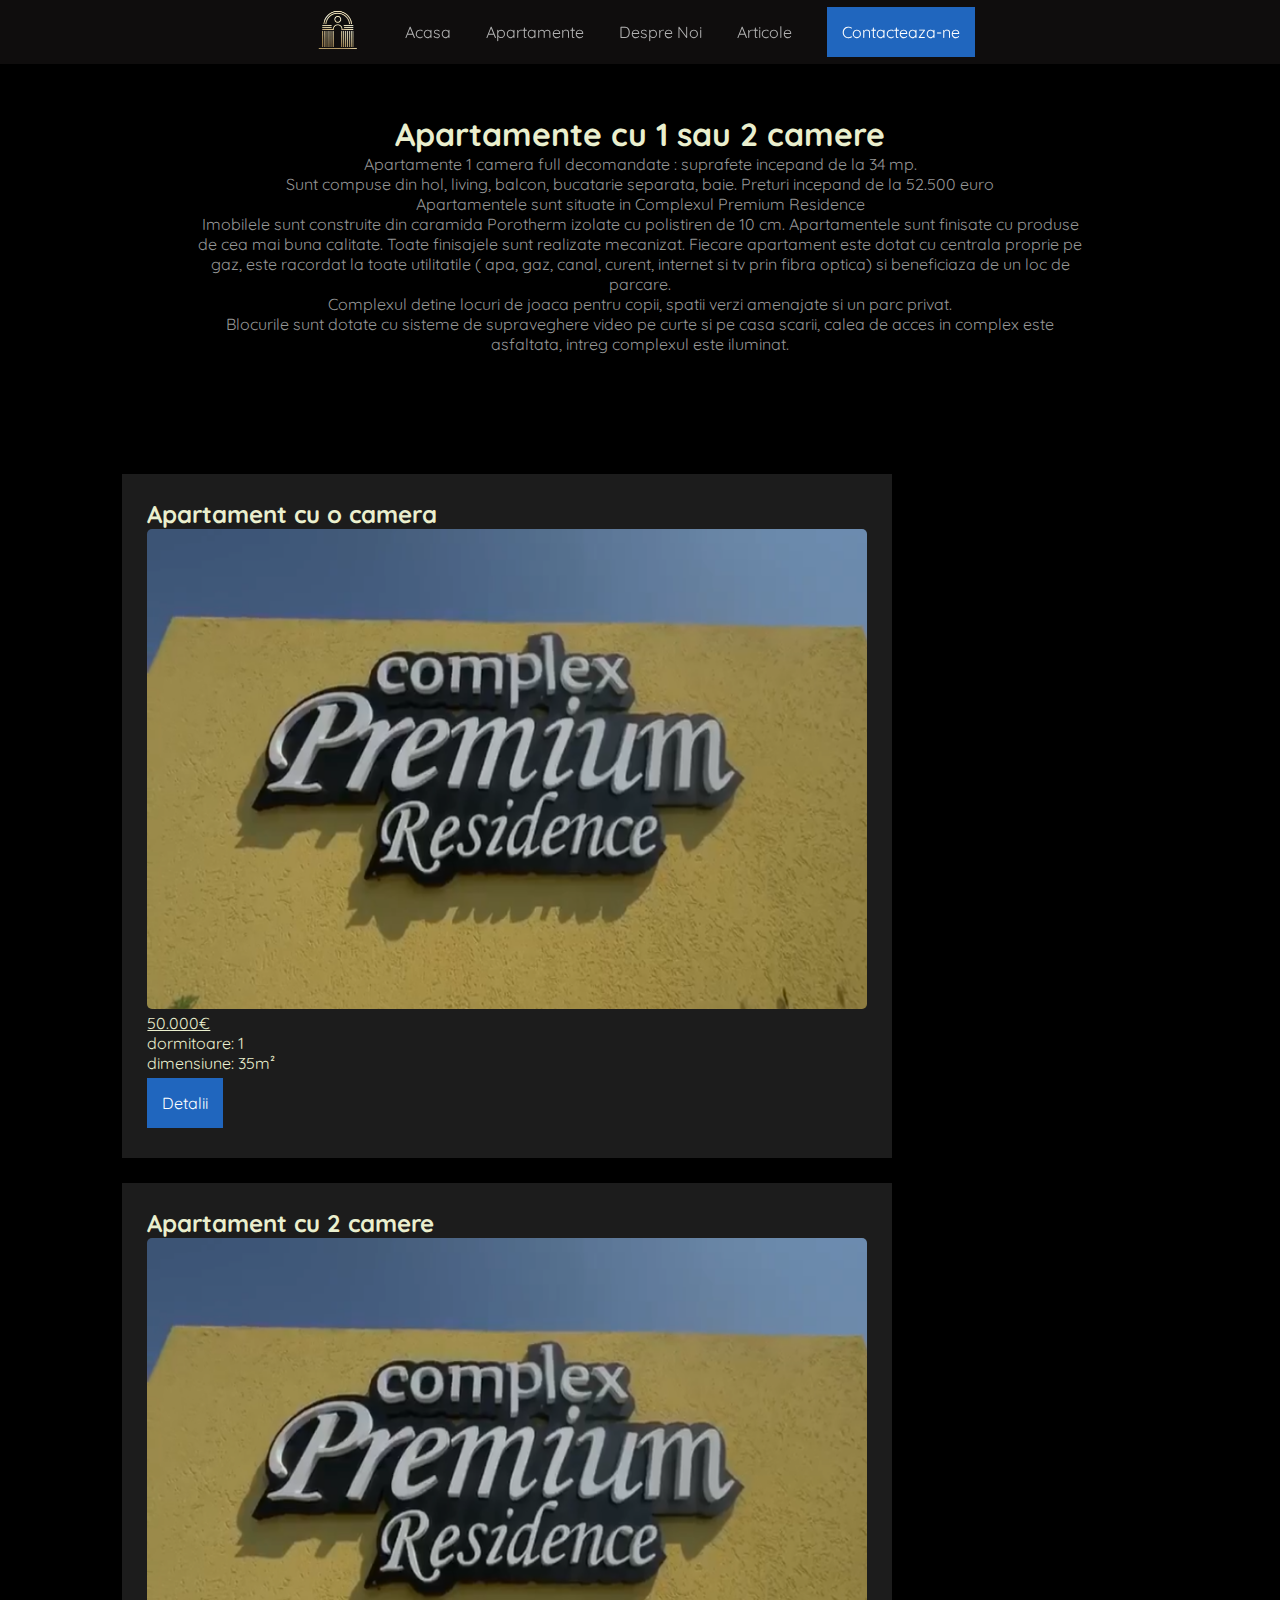
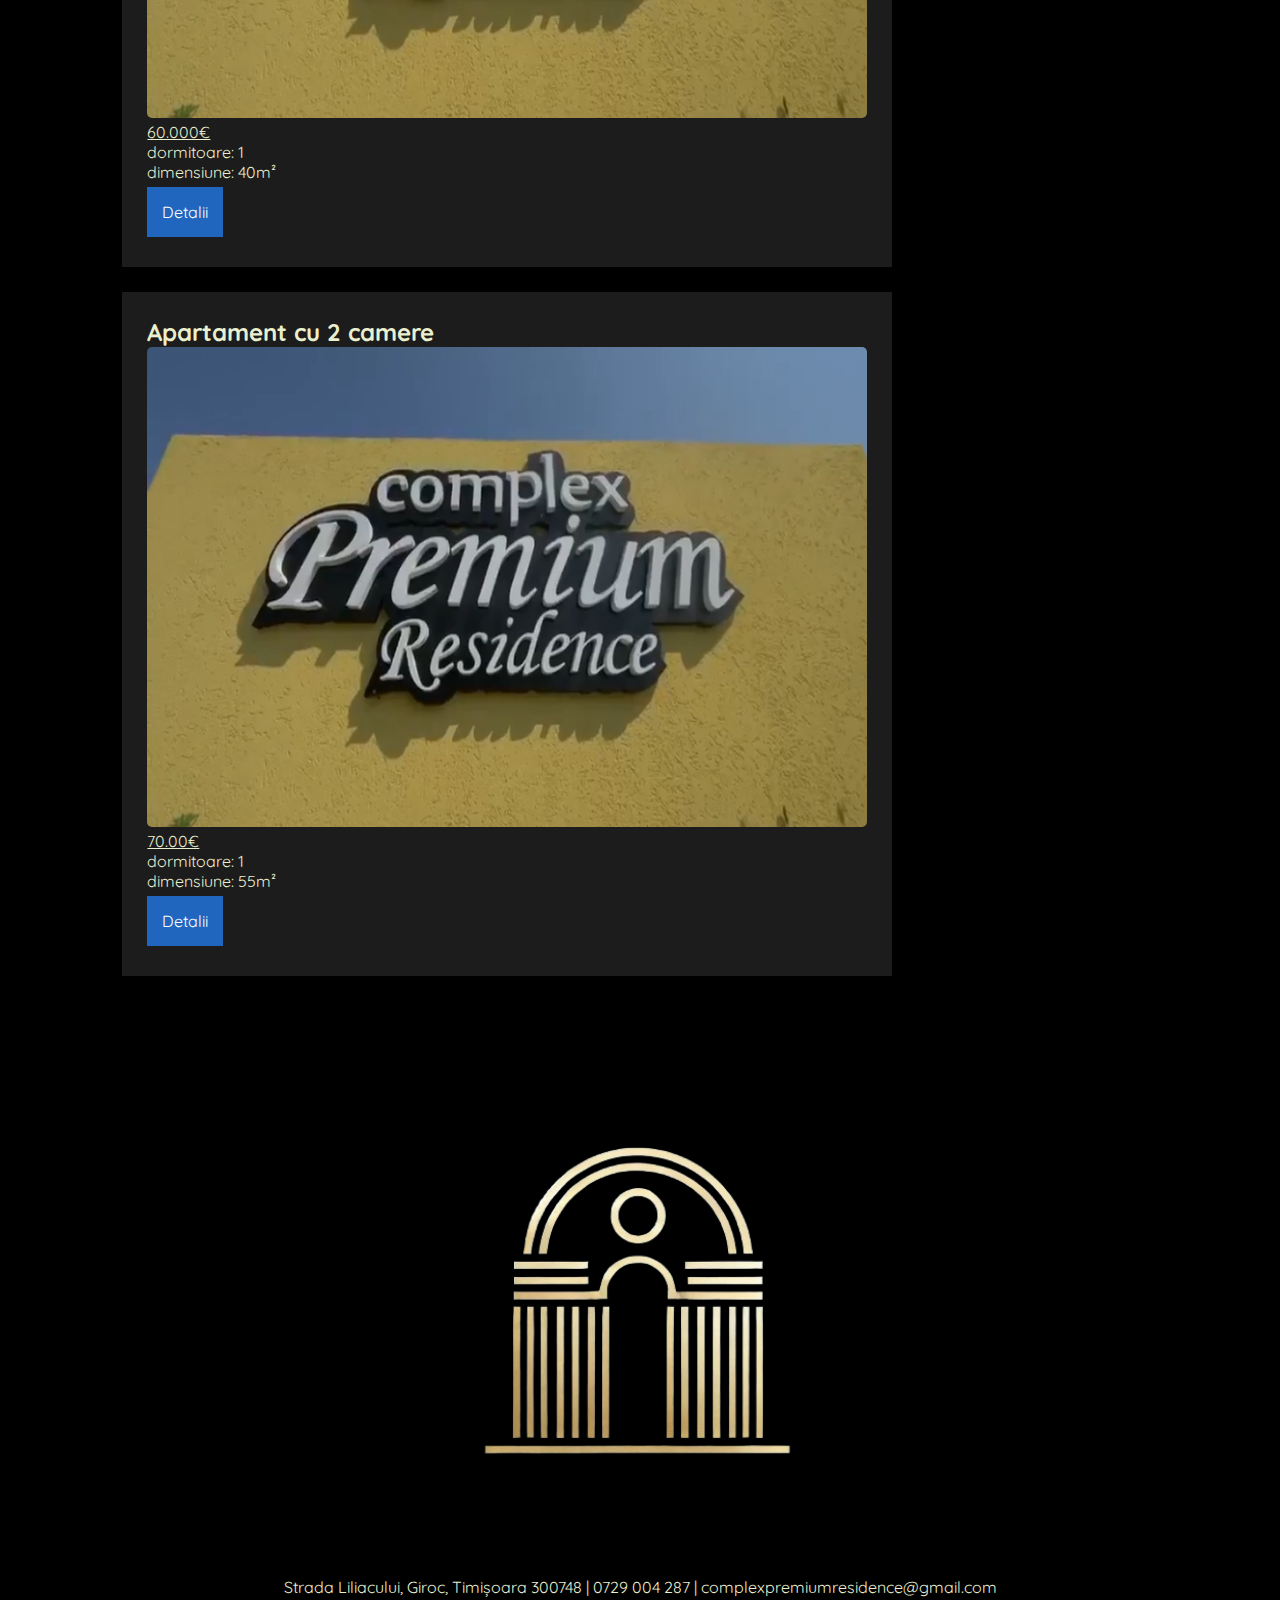
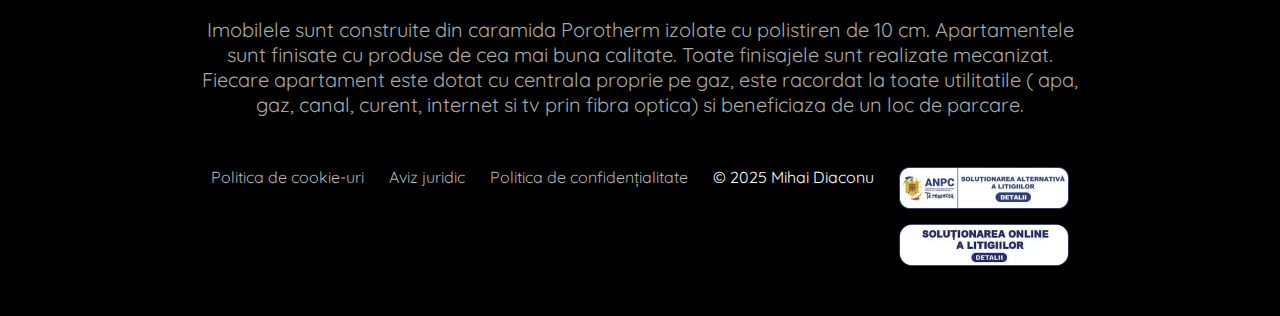
<file: apartaments.html>
<!DOCTYPE html>
<html lang="en">
<head>
  <meta charset="UTF-8">
  <title>Apartamente - Timisoara, Romania | Premium Residence</title>
  <meta name="viewport" content="width=device-width, initial-scale=1.0">
  <link rel="preconnect" href="https://fonts.googleapis.com">
  <link rel="preconnect" href="https://fonts.gstatic.com" crossorigin>
  <link href="https://fonts.googleapis.com/css2?family=Quicksand:wght@300..700&display=swap" rel="stylesheet">
  <link rel="stylesheet" href="css/styles.css">
</head>

<header>
  <img src="images/premiumlogo.png"
     alt="Company Logo"
     class="logo">

  <a class="nav-btn" href="index.html">Acasa</a>
  <a class="nav-btn" href="apartaments.html">Apartamente</a>
  <a class="nav-btn" href="contact.html">Despre Noi</a>
  <a class="nav-btn" href="articole.html">Articole</a>

  <a class="contact-us" href="contact.html">Contacteaza-ne</a>
</header>

<body>

<h1 style="text-align: center; margin-top: 50px;">Apartamente cu 1 sau 2 camere</h1>
<p style="margin-left: 15%; margin-right: 15%; text-align: center; color:#969696;">Apartamente 1 camera full decomandate : suprafete incepand de la 34 mp.<br>

Sunt compuse din hol, living, balcon, bucatarie separata, baie. Preturi incepand de la 52.500 euro<br>

Apartamentele sunt situate in Complexul Premium Residence<br>

Imobilele sunt construite din caramida Porotherm izolate cu polistiren de 10 cm. Apartamentele sunt finisate cu produse de cea mai buna calitate. Toate finisajele sunt realizate mecanizat. Fiecare apartament este dotat cu centrala proprie pe gaz, este racordat la toate utilitatile ( apa, gaz, canal, curent, internet si tv prin fibra optica) si beneficiaza de un loc de parcare.
<br>
Complexul detine locuri de joaca pentru copii, spatii verzi amenajate si un parc privat.<br>

Blocurile sunt dotate cu sisteme de supraveghere video pe curte si pe casa scarii, calea de acces in complex este asfaltata, intreg complexul este iluminat.</p>

<section class="apps-container">
    <section class="app">
        <h2>Apartament cu o camera</h2>
        <img src="images/mockup.png" height="480" width="720"/><br>
        <span style="text-decoration: underline;">50.000€</span><br>
        <span>dormitoare: 1</span><br>
        <span>dimensiune: 35m²</span><br><br>
        <a class="contact-us" href="contact.html">Detalii</a>
    </section>

    <section class="app">
        <h2>Apartament cu 2 camere</h2>
        <img src="images/mockup.png" height="480" width="720"/><br>
        <span style="text-decoration: underline;">60.000€</span><br>
        <span>dormitoare: 1</span><br>
        <span>dimensiune: 40m²</span><br><br>
        <a class="contact-us" href="contact.html">Detalii</a>
    </section>

    <section class="app">
        <h2>Apartament cu 2 camere</h2>
        <img src="images/mockup.png" height="480" width="720"/><br>
        <span style="text-decoration: underline;">70.00€</span><br>
        <span>dormitoare: 1</span><br>
        <span>dimensiune: 55m²</span><br><br>
        <a class="contact-us" href="contact.html">Detalii</a>
    </section>
</section>

</body>

<section class="pre-footer">
  <img src="images/premiumlogo.png"
     alt="Company Logo"
     class="logo"><br>
  <span>Strada Liliacului, Giroc, Timișoara 300748 | </span>
  <span>0729 004 287 | </span>
  <span>complexpremiumresidence@gmail.com</span><br><br>
  <p style="font-size:20px; color:#a8a8a8; margin-left: 15%; margin-right: 15%;">Imobilele sunt construite din caramida Porotherm izolate cu polistiren de 10 cm. Apartamentele sunt finisate cu produse de cea mai buna calitate. Toate finisajele sunt realizate mecanizat. Fiecare apartament este dotat cu centrala proprie pe gaz, este racordat la toate utilitatile ( apa, gaz, canal, curent, internet si tv prin fibra optica) si beneficiaza de un loc de parcare.</p>

</section>

<footer>
  <a href="cookies.html">Politica de cookie-uri</a>
  <a href="aviz-juridic.html">Aviz juridic</a>
  <a href="politica-de-confidentialitate.html">Politica de confidențialitate</a>
  <p>© 2025 Mihai Diaconu</p>

  <img src="images/logff.png"/>
</footer>

</html>
</file>
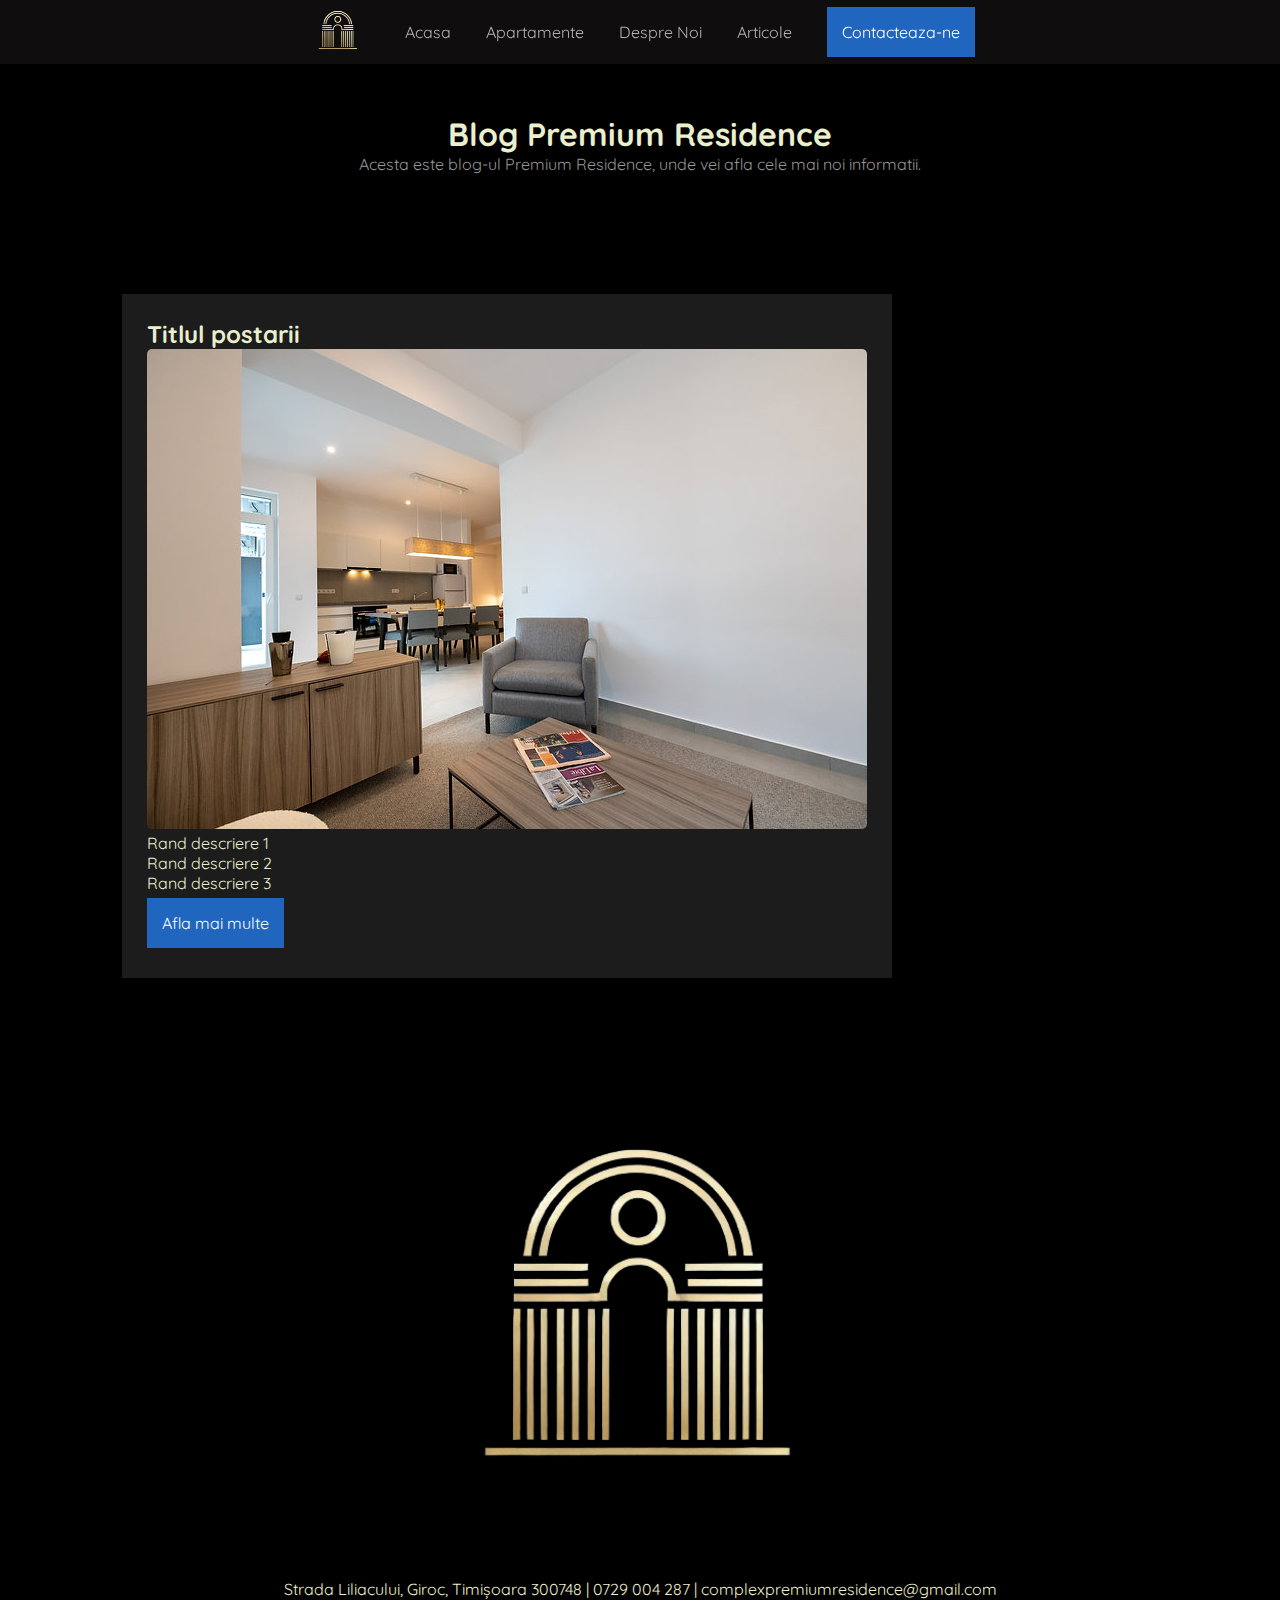
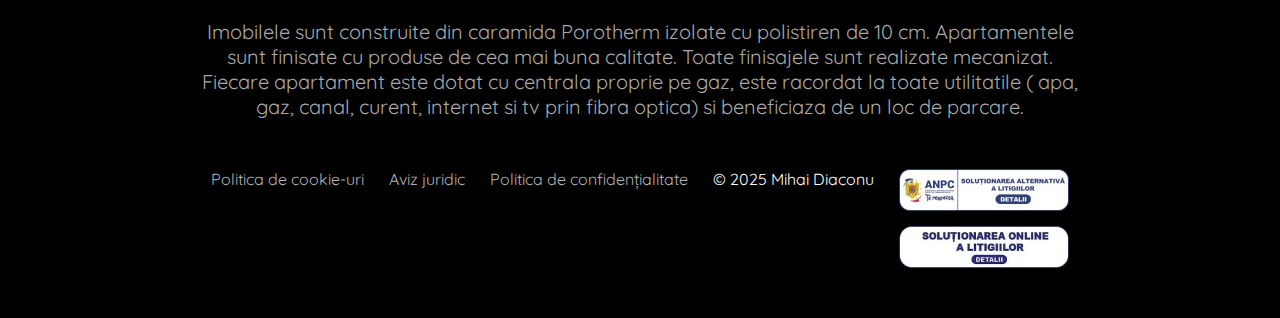
<file: articole.html>
<!DOCTYPE html>
<html lang="en">
<head>
  <meta charset="UTF-8">
  <title>Inchiriaza Apartamente - Timisoara, Romania | Premium Residence</title>
  <meta name="viewport" content="width=device-width, initial-scale=1.0">
  <link rel="preconnect" href="https://fonts.googleapis.com">
  <link rel="preconnect" href="https://fonts.gstatic.com" crossorigin>
  <link href="https://fonts.googleapis.com/css2?family=Quicksand:wght@300..700&display=swap" rel="stylesheet">
  <link rel="stylesheet" href="css/styles.css">
</head>

<header>
  <img src="images/premiumlogo.png"
     alt="Company Logo"
     class="logo">

  <a class="nav-btn" href="index.html">Acasa</a>
  <a class="nav-btn" href="apartaments.html">Apartamente</a>
  <a class="nav-btn" href="contact.html">Despre Noi</a>
  <a class="nav-btn" href="articole.html">Articole</a>

  <a class="contact-us" href="contact.html">Contacteaza-ne</a>
</header>

<body>

<h1 style="text-align: center; margin-top: 50px;">Blog Premium Residence</h1>
<p style="margin-left: 15%; margin-right: 15%; text-align: center; color:#969696;">Acesta este blog-ul Premium Residence, unde vei afla cele mai noi informatii.</p>

<section class="apps-container">
    <section class="app">
        <h2>Titlul postarii</h2>
        <img src="images/studio.jpg" height="480" width="720"/><br>
        <span>Rand descriere 1</span><br>
        <span>Rand descriere 2</span><br>
        <span>Rand descriere 3</span><br><br>
        <a class="contact-us" href="contact.html">Afla mai multe</a>
    </section>


</section>

</body>

<section class="pre-footer">
  <img src="images/premiumlogo.png"
     alt="Company Logo"
     class="logo"><br>
  <span>Strada Liliacului, Giroc, Timișoara 300748 | </span>
  <span>0729 004 287 | </span>
  <span>complexpremiumresidence@gmail.com</span><br><br>
  <p style="font-size:20px; color:#a8a8a8; margin-left: 15%; margin-right: 15%;">Imobilele sunt construite din caramida Porotherm izolate cu polistiren de 10 cm. Apartamentele sunt finisate cu produse de cea mai buna calitate. Toate finisajele sunt realizate mecanizat. Fiecare apartament este dotat cu centrala proprie pe gaz, este racordat la toate utilitatile ( apa, gaz, canal, curent, internet si tv prin fibra optica) si beneficiaza de un loc de parcare.</p>

</section>

<footer>
  <a href="cookies.html">Politica de cookie-uri</a>
  <a href="aviz-juridic.html">Aviz juridic</a>
  <a href="politica-de-confidentialitate.html">Politica de confidențialitate</a>
  <p>© 2025 Mihai Diaconu</p>

  <img src="images/logff.png"/>
</footer>

</html>
</file>
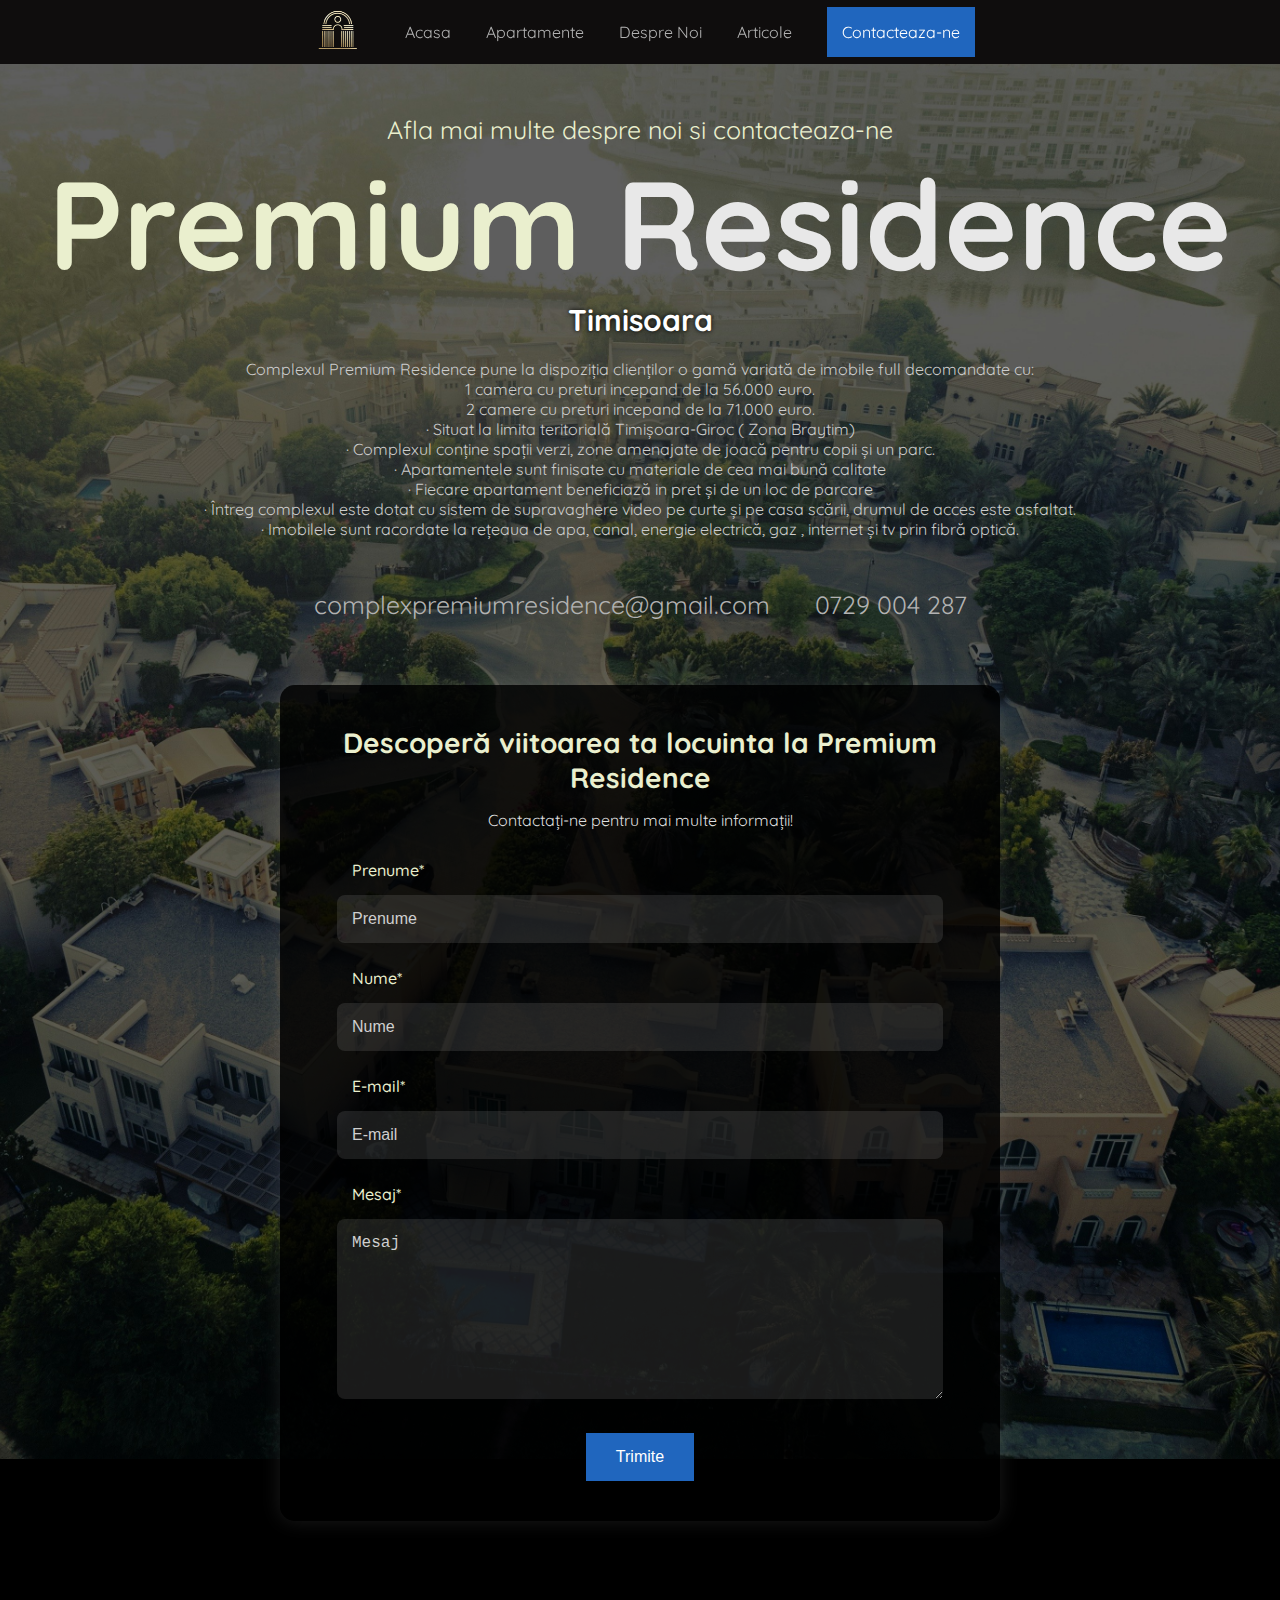
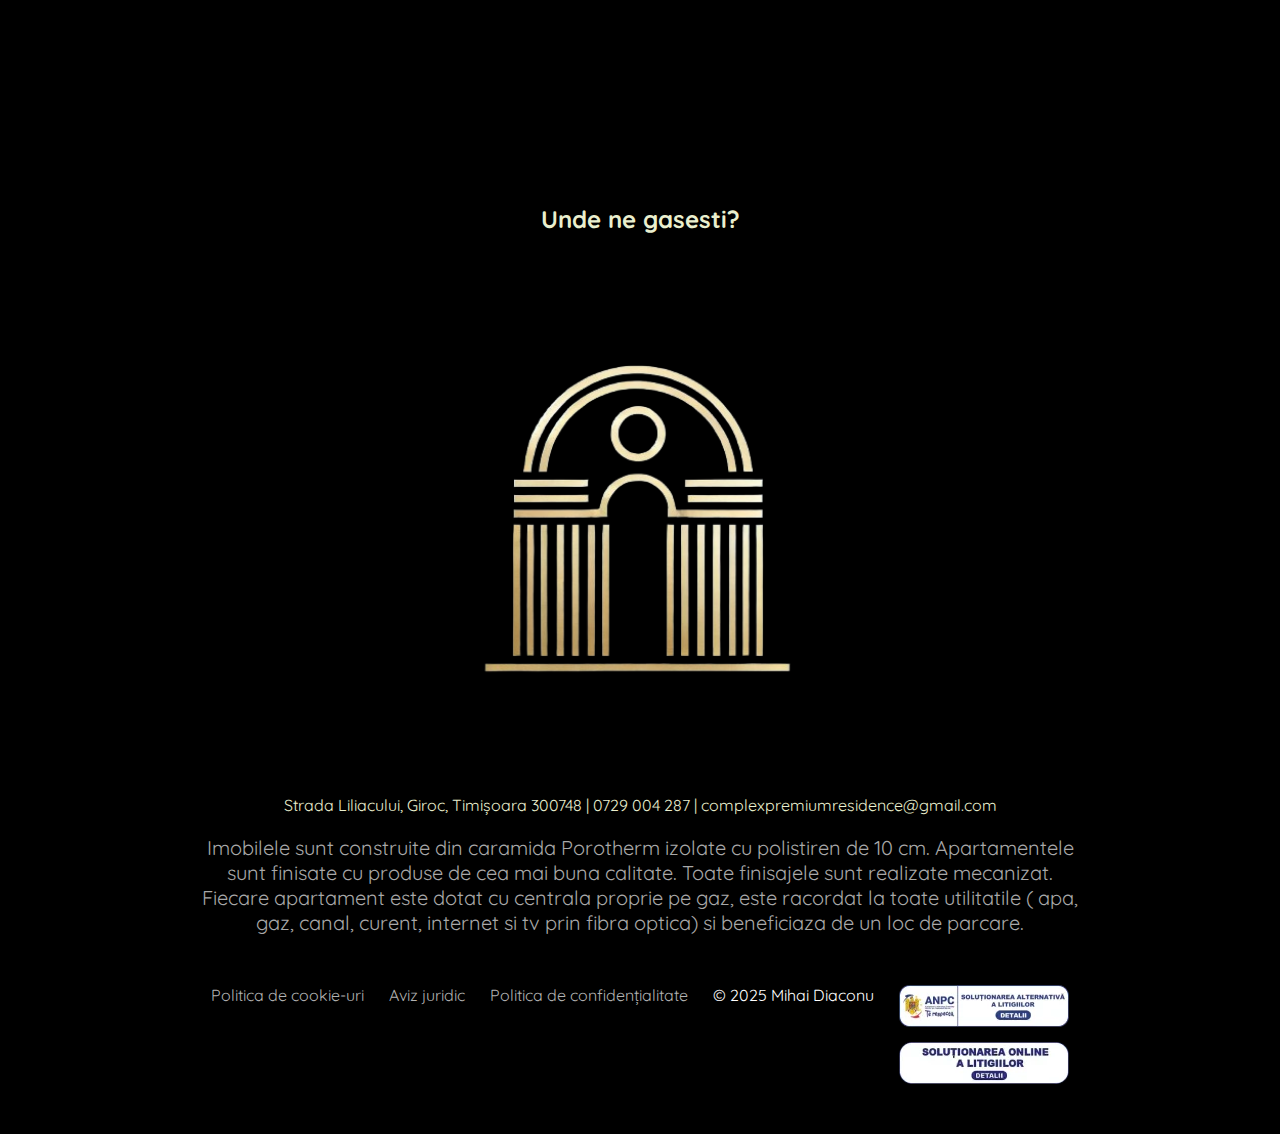
<file: contact.html>
<!DOCTYPE html>
<html lang="en">
<head>
  <meta charset="UTF-8">
  <title>Apartamente - Timisoara, Romania | Premium Residence</title>
  <meta name="viewport" content="width=device-width, initial-scale=1.0">
  <link rel="preconnect" href="https://fonts.googleapis.com">
  <link rel="preconnect" href="https://fonts.gstatic.com" crossorigin>
  <link href="https://fonts.googleapis.com/css2?family=Quicksand:wght@300..700&display=swap" rel="stylesheet">
  <link rel="stylesheet" href="css/styles.css">
</head>

<header>
  <img src="images/premiumlogo.png"
     alt="Company Logo"
     class="logo">

  <a class="nav-btn" href="index.html">Acasa</a>
  <a class="nav-btn" href="apartaments.html">Apartamente</a>
  <a class="nav-btn" href="contact.html">Despre Noi</a>
  <a class="nav-btn" href="articole.html">Articole</a>

  <a class="contact-us" href="#form-container">Contacteaza-ne</a>
</header>

<body>

<section class="background">
  <p id="bg-text1">Afla mai multe despre noi si contacteaza-ne</p>
  <h1 id="bg-hdr">Premium <span style="color:#e8e8e8;">Residence</span></h1>
  <h2 style="font-size: 30px; color:white; text-shadow: 0 0 5px black;">Timisoara</h2><br>

    <p style="margin-left: 15%; margin-right: 15%; text-align: center; color:#cccccc;">Complexul Premium Residence pune la dispoziția clienților o gamă variată de imobile full decomandate cu:
<br>
1 camera cu preturi incepand de la 56.000 euro. <br>
2 camere cu preturi incepand de la 71.000 euro.<br>
· Situat la limita teritorială Timișoara-Giroc ( Zona Braytim)<br>

· Complexul conține spații verzi, zone amenajate de joacă pentru copii și un parc.<br>

· Apartamentele sunt finisate cu materiale de cea mai bună calitate<br>

· Fiecare apartament beneficiază in pret și de un loc de parcare<br>

· Întreg complexul este dotat cu sistem de supravaghere video pe curte și pe casa scării, drumul de acces este asfaltat.<br>

· Imobilele sunt racordate la rețeaua de apa, canal, energie electrică, gaz , internet și tv prin fibră optică.</p>
  <section class="conctact-email-phone" id="form-container">
    <a style="background: none;" href="mailto:complexpremiumresidence@gmail.com">complexpremiumresidence@gmail.com</a>
    <a style="background: none;" href="tel:+40729004287">0729 004 287</a>
  </section>

  <section class="form-container">
    <h3>Descoperă viitoarea ta locuinta la Premium Residence</h3>
    <p>Contactați-ne pentru mai multe informații!</p>

    <form class="contact-form">
      <label>Prenume*</label>
      <input type="text" placeholder="Prenume">
      <label>Nume*</label>
      <input type="text" placeholder="Nume"><br>
      <label>E-mail*</label>
      <input type="text" placeholder="E-mail"><br>
      <label>Mesaj*</label>
      <textarea type="textarea" placeholder="Mesaj"></textarea>
      <button type="submit">Trimite</button>
    </form>

  </section>

</section>

<h2 style="text-align: center; margin-top: 345px;">Unde ne gasesti?</h2>





<section class="pre-footer">
  <img src="images/premiumlogo.png"
     alt="Company Logo"
     class="logo"><br>
  <span>Strada Liliacului, Giroc, Timișoara 300748 | </span>
  <span>0729 004 287 | </span>
  <span>complexpremiumresidence@gmail.com</span><br><br>
  <p style="font-size:20px; color:#a8a8a8; margin-left: 15%; margin-right: 15%;">Imobilele sunt construite din caramida Porotherm izolate cu polistiren de 10 cm. Apartamentele sunt finisate cu produse de cea mai buna calitate. Toate finisajele sunt realizate mecanizat. Fiecare apartament este dotat cu centrala proprie pe gaz, este racordat la toate utilitatile ( apa, gaz, canal, curent, internet si tv prin fibra optica) si beneficiaza de un loc de parcare.</p>

</section>

<footer>
  <a href="cookies.html">Politica de cookie-uri</a>
  <a href="aviz-juridic.html">Aviz juridic</a>
  <a href="politica-de-confidentialitate.html">Politica de confidențialitate</a>
  <p>© 2025 Mihai Diaconu</p>

  <img src="images/logff.png"/>
</footer>

</html>
</file>
<file: css/styles.css>
*{
      margin: 0;
    }
    html{
      font-family: "Quicksand", sans-serif;
      background-color: black;
      color:#EAEFCE;
      scroll-behavior: smooth;
    }
    a{
      text-decoration: none;
      color: #b2b2b2;
    }
    header{
      background-color: rgba(19, 16, 16, 0.8);
      display: flex;
      justify-content: center;
      align-items: center;
      gap: 35px;
      position: sticky;
      top: 0;
        z-index: 1000;
    }
    .logo{
      width: 5%;
      height: 5%;

    }
    .contact-us{
      background-color: #2066be;
      color:white;
      padding: 15px;
      transition: 0.3s;
    }
    .contact-us:hover{
      border-radius: 5px;
      color: #c0c0c0;
    }
    .nav-btn:hover{
      text-decoration: underline;
      color: #dedede;
      cursor:pointer;
    }

    .background{
      background-image: url("../images/background.jpg");  /* Poza ta aici */
      background-size: cover;
      background-position: center;
      background-repeat: no-repeat;
      height: 155vh;
      text-align: center;

    }
    .contact-on-background{
      display: flex;
      justify-content: center;
    }
    #contact-btn{
      margin-top: 50px;
    }
    footer{
      color:white;
      display: flex;
      justify-content: center;
      gap: 25px;
      padding: 50px;
      flex-wrap: wrap;
    }
    #bg-text1{
      padding-top: 50px;

      color:#EAEFCE;
      font-size: 25px;
    }
    #bg-hdr{
      font-size: 125px;
      color:#EAEFCE;

    }
    .map-container{
      display: flex;
      justify-content: center;
    }
    #map {
      height: 500px;
      width: 70%;
      margin-top: 45px;
    }

    .form-container {
  background-color: rgba(255, 255, 255, 0.05);
  padding: 40px;
  border-radius: 15px;
  width: 50%;
  margin: 50px auto;
  text-align: center;
  box-shadow: 0 0 20px rgba(255, 255, 255, 0.1);
}

.form-container h3 {
  font-size: 28px;
  margin-bottom: 15px;
  color: #EAEFCE;
}

.form-container p {
  margin-bottom: 30px;
  color: #dedede;
}

.contact-form input,
.contact-form textarea {
  width: 90%;
  padding: 15px;
  margin: 10px auto;
  border: none;
  border-radius: 8px;
  background-color: rgba(255, 255, 255, 0.1);
  color: #EAEFCE;
  font-size: 16px;
}

.contact-form input::placeholder,
.contact-form textarea::placeholder {
  color: #cfcfcf;
}

.contact-form label {
  display: block;
  text-align: left;
  width: 90%;
  margin: 15px auto 5px auto;
  color: #EAEFCE;
  font-weight: 500;
}

.contact-form textarea {
  resize: vertical;
  min-height: 150px;
}

.contact-form input:focus,
.contact-form textarea:focus {
  outline: none;
  background-color: rgba(255, 255, 255, 0.2);
}

.contact-form button {
  background-color: #2066be;
  color: white;
  padding: 15px 30px;
  border: none;
  cursor: pointer;
  font-size: 16px;
  margin-top: 20px;
  transition: background-color 0.3s;
}

    .contact-form button:hover {
      border-radius: 5px;
      color: #c0c0c0;

    }
    .form-container {
      background: rgba(0, 0, 0, 0.8);
    }

    .conctact-email-phone{
      margin-top: 35px;
      display: flex;
      justify-content: center;
      gap: 15px;
    }
    .conctact-email-phone a{
      padding: 15px;
      font-size: 25px;
      border-radius: 15px;
      background: #181818;
      transition: 0.1s;
    }
    .conctact-email-phone a:hover{
      background-color: transparent;
    }
    .reviews-container{
      display: flex;
      justify-content: center;
      gap: 20px;
      flex-wrap: wrap;
    }
    .review{
      background-color: #1e1e1e;
      padding: 25px;
      border-radius: 25px;
      margin-top: 25px;
      transition: 0.3s ease-in-out;
    }
    .review:hover{
      transform: scale(1.05);
    }
    .pre-footer{
      text-align: center;
      margin-top: 45px;
    }
    .pre-footer img{
      width: 40%;
    }
    .apps-container{
        display: flex;
        justify-content: space-between;
        flex-wrap: wrap;
        margin-top: 100px;
        padding: 20px;
        margin-left: 8%;
        margin-right: 8%;
        gap: 5px;
    }
    .app{
        background-color: #1c1c1c;
        padding: 25px;

        padding-bottom: 45px;
        margin-bottom: 20px;
        transition: 0.15s;

    }
    .apps-container img{
        border-radius: 5px;
    }
    .app:hover{
        transform: scale(0.995);
    }
    .conctact-email-phone{
        display: flex;
        flex-wrap: wrap;
    }
    @media (max-width: 600px) {
        .apps-container{
            justify-content: center;
        }
        .apps-container img{
            width: 250px;
            height: 230px;
        }
        .app{
            width: 250px;


        }

      header{
        gap: 15px;
        flex-wrap: wrap;
      }

      .nav-btn{
        margin-top: 20px;
      }
      .logo{
        margin-top: 20px;
        width: 15%;
        height: 15%;
      }
      .contact-us{
        margin-bottom: 15px;
      }
      #bg-hdr{
        font-size: 55px;
      }
      .background{
        height: 165vh;
      }
      .form-container{
        width: 70%;
      }
      .conctact-email-phone a{
        padding: 10px;
        font-size: 20px;
      }

      .reviews-container{
      }
      .reviews{
        max-width: 80%;
      }
    }
</file>
